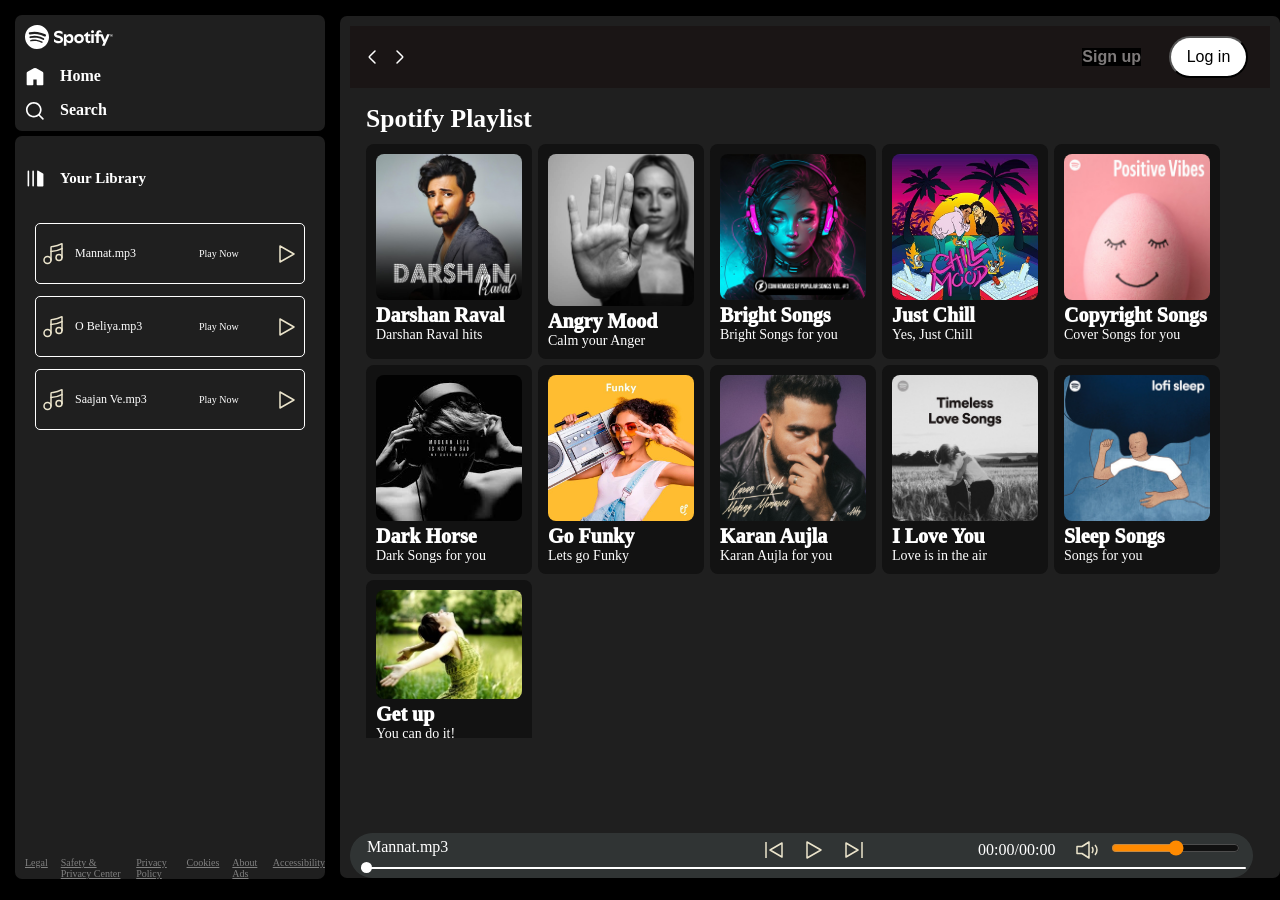
<file: index.html>
<!DOCTYPE html>
<html lang="en">

<head>
    <meta charset="UTF-8">
    <meta name="viewport" content="width=device-width, initial-scale=1.0">
    <title>'Spotify - Web Player: Music for everyone'</title>
    <link rel="stylesheet" href="css/style.css">
    <link rel="stylesheet" href="css/utility.css">
</head>

<body>

    <div class="container flex bg-black">
        <div class="left">
            <div class="close">
                <img src="img/close.svg" alt="">
            </div>
            <div class="home bg-grey rounded m-1 p-1">
                <div class="logo"><img class="invert" src="img/logo.svg" alt=""></div>
                <ul>
                    <li><img class="invert" src="img/home.svg" alt="Home">Home</li>
                    <li><img class="invert" src="img/search.svg" alt="search">Search</li>
                </ul>
            </div>
            <div class="library bg-grey rounded m-1 p-1">
                <div class="heading">
                    <img class="invert" src="img/playlist.svg" alt="">
                    <h2> Your Library </h2>

                </div>
                <div class="songlist">
                    <ul>
                        <!-- <li>
                            <img class="invert" src="music.svg" alt="">
                            <div class="info">
                                <div>song name</div>
                                <div>song artist</div>
                            </div>
                            <div class="playnow">
                                <span>Play Now</span>
                            <img class="invert" src="play.svg" alt="">
                            </div>
                        </li> -->
                    </ul>
                </div>
                <div class="footer">


                    <div>
                        <a href="https://www.spotify.com/in-en/legal/">
                            <span>Legal</span>
                        </a>
                    </div>
                    <div>
                        <a href="https://www.spotify.com/in-en/safetyandprivacy/">
                            <span>Safety &amp; Privacy Center</span>
                        </a>
                    </div>
                    <div>
                        <a href="https://www.spotify.com/in-en/legal/privacy-policy/">
                            <span>Privacy Policy</span>
                        </a>
                    </div>
                    <div>
                        <a href="https://www.spotify.com/in-en/legal/cookies-policy/">
                            <span>Cookies</span>
                        </a>
                    </div>
                    <div>
                        <a href="https://www.spotify.com/in-en/legal/privacy-policy/#s3">
                            <span>About Ads</span>
                        </a>
                    </div>
                    <div>
                        <a href="https://www.spotify.com/in-en/accessibility/">
                            <span>Accessibility</span>
                        </a>
                    </div>




                </div>
            </div>

        </div>
        <div class="right bg-grey rounded p-1">
            <div class="header">
                <div class="nav">

                    <img class="invert hamburger" src="img/hamburger.svg" alt="">

                    <svg width="24" height="24" viewBox="0 0 24 24" fill="none" xmlns="http://www.w3.org/2000/svg">
                        <path
                            d="M15 6L9.70711 11.2929C9.37377 11.6262 9.20711 11.7929 9.20711 12C9.20711 12.2071 9.37377 12.3738 9.70711 12.7071L15 18"
                            stroke="#ffffff" stroke-width="1.5" stroke-linecap="round" stroke-linejoin="round" />
                    </svg>
                    <svg width="24" height="24" viewBox="0 0 24 24" fill="none" xmlns="http://www.w3.org/2000/svg">
                        <path
                            d="M9 18L14.2929 12.7071C14.6262 12.3738 14.7929 12.2071 14.7929 12C14.7929 11.7929 14.6262 11.6262 14.2929 11.2929L9 6"
                            stroke="#ffffff" stroke-width="1.5" stroke-linecap="round" stroke-linejoin="round" />
                    </svg>
                </div>
                <div class="buttons">
                    <button class="Signupbtn">Sign up</button>
                    <button class="Loginbtn">Log in</button>
                </div>

            </div>
            <div class="spotifyplaylist">
                <h1>Spotify Playlist</h1>
                <div class="main-container">
                    <div class="cardcontainer">
                        <!-- <div data-folder="cs" class="card">

                        <img src="https://i.scdn.co/image/ab67616d00001e02cdce9a38222807fa703b4396" alt="">
                        <div class="play">
                            <svg width="20" height="20" viewBox="0 0 24 24" fill="black">
                                <path d="M5 3L19 12L5 21V3Z" />
                            </svg>
                        </div>

                        <h2>Bairan</h2>
                        <p>Banjaare</p>
                    </div>
                    <div data-folder="ncs" class="card">
                        
                        <img src="https://i.scdn.co/image/ab67616d00001e02cdce9a38222807fa703b4396" alt="">
                        <div class="play">
                            <svg width="20" height="20" viewBox="0 0 24 24" fill="black">
                                <path d="M5 3L19 12L5 21V3Z" />
                            </svg>
                        </div>

                        <h2>Bairan</h2>
                        <p>Banjaare</p>
                    </div> -->
                        <!-- <div>
                            playbar

                        </div> -->
                    </div>
                    <!-- my playbar -->

                </div>
            </div>
            <!-- main-container   playbar>main-container -->
            <div class="playbar">
                <div class="seekbar">
                    <div class="circle">

                    </div>
                </div>
                <div class="abovebar">
                    <div class="songinfo"></div>
                    <div class="songbuttons">
                        <img id="previous" src="img/prevsong.svg" alt="">
                        <img id="play" src="img/play.svg" alt="">
                        <img id="next" src="img/nextsong.svg" alt="">
                    </div>
                    <div class="timevol">
                        <div class="songtime"></div>
                        <div class="volume">
                            <img src="img/volume.svg" alt="">
                            <div class="range">
                                <input type="range" name="volume">
                            </div>
                        </div>
                    </div>
                </div>


            </div>

            <!-- The Modal Overlay -->
            <div id="loginModal" class="modal">
                <!-- Modal content -->
                <div class="modal-content">
                    <span class="close-modal">&times;</span>
                    <div class="modal-header">
                        <img class="invert" src="img/logo.svg" alt="Spotify">
                        <h2>Log in to Spotify</h2>
                    </div>
                    <form class="login-form">
                        <!-- Change this line in your modal -->
                        <input type="email" id="userEmail" placeholder="Email or username" required>
                        <input type="password" placeholder="Password" required>
                        <button type="submit" class="modal-login-btn">Log In</button>
                    </form>
                    <div class="modal-footer">
                        <p>Don't have an account? <span class="signup-link">Sign up</span></p>
                    </div>
                </div>
            </div>



            <div id="toast" class="toast"></div>



            <script src="js/script.js"></script>
</body>

</html>
</file>
<file: css/style.css>
* {
    margin: 0;
    padding: 0;
}

body {
    background-color: #000000;
    color: white;
}

.left {
    width: 25vw;
    padding: 10px;
}

.right {
    width: 75vw;
}

.p-1 {
    padding: 10px;
}

.home ul li {
    width: 20px;
    list-style: none;
    display: flex;
    gap: 15px;
    padding-top: 14px;
    font-weight: bold;
}

.heading {
    width: 100%;
    align-items: center;
    display: flex;
    gap: 15px;
    padding-top: 14px;
    font-weight: bold;
    padding: 23px 14px;
    font-size: 10px;
    padding-left: 1px;
}

.heading img {
    width: 19px;
}

.library {
    min-height: 73vh;
    position: relative;
}

.left .close {
    display: none;
}

.footer {
    display: flex;
    font-size: 10px;
    color: grey;
    gap: 13px;
    position: absolute;
    bottom: 0;
}

.footer a {
    color: grey;
}

.right {
    margin: 16px 0;
    position: relative;
}

.header {
    display: flex;
    justify-content: space-between;
    background-color: rgb(26, 21, 21);
}

.header>* {
    padding: 10px;

}

.header .nav {
    justify-content: center;
    align-items: center;
    padding-top: 19px;
}

.spotifyplaylist {
    padding: 16px;

    /* font-size: small; */
}

.spotifyplaylist h1 {
    padding-bottom: 10px;
    font-size: 160%;
}

/* .spotifyplaylist .card{
    width: 100px;
} */
.main-container {
    padding-left: 0;
    margin-left: 0;
    padding-right: 0;
    margin-right: 0;
}

.cardcontainer {
    display: flex;
    flex-wrap: wrap;
    gap: 6px;
    overflow-y: auto;
    max-height: 66vh;
    scrollbar-width: thin;
    scrollbar-color: #2a2a2a #121212;
    /* justify-content: flex-start;
    margin: 0; 
    padding: 0;  */

}

.cardcontainer h2 {
    font-size: 20px;
    font-weight: 1000;

}

.cardcontainer p {
    font-size: 14px;
    font-family: Cambria, Cochin, Georgia, Times, 'Times New Roman', serif
}

.card {
    width: 146px;
    padding: 10px;
    background-color: #121212;
    border-radius: 8px;
    padding-top: 10px;
    cursor: pointer;
    position: relative;
}

.card img {
    width: 100%;
    border-radius: 8px;
}

.play {
    position: absolute;
    bottom: 58px;
    right: 15px;
    background-color: #1fdf64;
    width: 45px;
    height: 45px;
    border-radius: 50%;
    display: flex;
    align-items: center;
    justify-content: center;

    opacity: 0;
    transform: translateY(10px);
    transition: all 0.3s ease;
}

.card:hover .play {
    opacity: 1;
    transform: translateY(0);
}

.buttons>* {
    margin: 0 12px;
    /* top-bottom left-right */
}

.Signupbtn {
    font-weight: bolder;
    background-color: black;
    color: rgb(126, 122, 122);
    border: 0;
    outline: none;
    cursor: pointer;
    font-size: 16px;
}

.Signupbtn:hover {
    font-size: 17px;
    color: white;
}

.Loginbtn {
    background-color: white;
    border-radius: 21px;
    color: black;
    font-weight: bolds;
    cursor: pointer;
    padding: 10px;
    width: 79px;
    font-size: 16px;
}

.Loginbtn:hover {
    background-color: white;
    border-radius: 21px;
    color: black;
    font-weight: bolder;
    cursor: pointer;
    padding: 10px;
    width: 80px;
    font-size: 17px;
}

.playbar {
    position: absolute;
    /* position: fixed; */
    bottom: 0;
    /* background-color: #565856; */
    width: 95%;
    padding: 5px;
    min-height: 35px;

    filter: invert(1);
    background: #cfcbcb;
    border-radius: 30px;
}

.songbuttons {
    display: flex;
    justify-content: center;
    gap: 16px;
}

.songinfo,
.songbuttons,
.timevol {
    width: 33%;
}

.songlist {
    flex-grow: 1;
    /* height: 340px;
    max-height: 800px; */
    height: calc(100vh - 250px);
    overflow: auto;
    margin-bottom: 8px;
    scrollbar-width: thin;
    scrollbar-color: #2a2a2a #121212;
}

.songlist ul {
    padding: 0 10px;
    /* 20 */
}

.songlist ul li {
    list-style-type: decimal;
    display: flex;
    gap: 10px;
    /* 15 */
    cursor: pointer;
    padding: 12px 5px;
    border: 1px solid white;
    margin: 12px 0;
    /* padding: 13px; */
    border-radius: 5px;
    justify-content: space-between;
}

.playnow {
    display: flex;
    justify-content: center;
    align-items: center;

}

.info {
    display: flex;
    /* justify-content: center; */
    align-items: center;
}

.playnow span {
    font-size: 10px;
    width: 64px;
    padding: 12px;
}

.hamburger {
    display: none;
    cursor: pointer;
}

.info {
    font-size: 12px;
    width: 344px;
}

.info .div {
    word-break: break-all;
}

.seekbar {
    height: 2px;
    width: 98%;
    background: black;
    position: absolute;
    bottom: 3px;
    border-radius: 10px;
    margin: 6px;
    cursor: pointer;
}

.circle {
    width: 11px;
    height: 11px;
    border-radius: 13px;
    background: black;
    position: relative;
    bottom: 5px;
    left: 0%;
    transition: left 0.5s;
}

.songbuttons img {
    cursor: pointer;
}

.timevol {
    display: flex;
    justify-content: space-evenly;
    align-items: center;
}

.songinfo,
.songtime {
    color: black;
    padding: 0 12px;
    /* width: 200px; */
}

.volume {
    display: flex;
    justify-content: center;
    align-items: center;
    gap: 12px;
    cursor: pointer;
    /* padding: 0px 10px; */
}

.range input {
    cursor: pointer;
}

.abovebar {
    display: flex;
    justify-content: space-between;
    /* margin: 20px 0; */
}





.modal {
    display: none;
    position: fixed;
    z-index: 10;

    left: 0;
    top: 0;
    width: 100%;
    height: 100%;
    background-color: rgba(0, 0, 0, 0.8);
    /* Black background with opacity */
    backdrop-filter: blur(5px);
}

/* Modal Content Box */
.modal-content {
    background-color: #121212;
    margin: 10% auto;
    padding: 40px;
    border-radius: 12px;
    width: 400px;
    text-align: center;
    position: relative;
    color: white;
}

/* The Close Button (x) */
.close-modal {
    color: #aaa;
    position: absolute;
    right: 20px;
    top: 10px;
    font-size: 28px;
    font-weight: bold;
    cursor: pointer;
}

.close-modal:hover {
    color: white;
}

/* Form Styles */
.login-form {
    display: flex;
    flex-direction: column;
    gap: 15px;
    margin-top: 25px;
}

.login-form input {
    padding: 12px;
    background: #121212;
    border: 1px solid #535353;
    border-radius: 4px;
    color: white;
}

.modal-login-btn {
    background-color: #1fdf64;
    color: black;
    padding: 12px;
    border-radius: 25px;
    font-weight: bold;
    border: none;
    cursor: pointer;
    font-size: 16px;
}

.modal-login-btn:hover {
    transform: scale(1.04);
}


.toast {
    visibility: hidden;
    min-width: 250px;
    background-color: #1DB954;
    /* Spotify Green */
    color: #fff;
    text-align: center;
    border-radius: 50px;
    padding: 16px;
    position: fixed;
    z-index: 1000;
    left: 50%;
    bottom: 30px;
    transform: translateX(-50%);
    font-weight: bold;
    box-shadow: 0px 4px 15px rgba(0, 0, 0, 0.3);
}

.toast.show {
    visibility: visible;
    animation: fadein 0.5s, fadeout 0.5s 2.5s;
}

@keyframes fadein {
    from {
        bottom: 0;
        opacity: 0;
    }

    to {
        bottom: 30px;
        opacity: 1;
    }
}

@keyframes fadeout {
    from {
        bottom: 30px;
        opacity: 1;
    }

    to {
        bottom: 0;
        opacity: 0;
    }
}

#searchInput {
    width: 15vw;
    background-color: #242424;
    /* Darker background */
    color: white;
    /* White text */
    border: 1px solid transparent;
    border-radius: 500px;
    /* Fully rounded pill shape */
    padding: 8px 10px 8px 20px;
    /* Extra padding on left for an icon */
    font-size: 10px;
    margin: 0px;
    display: block;
    outline: none;
    transition: border 0.3s ease;
    height: 5px;
}

/* Add a highlight when clicking inside */
#searchInput:focus {
    border: 1px solid #ffffff;
    background-color: #2a2a2a;
}

/* Style the placeholder text */
#searchInput::placeholder {
    color: #b3b3b3;
}



@media (max-width: 1100px) {
    .spotifyplaylist h1 {
        padding-bottom: 18px;
        font-size: xx-large;
        font-weight: 800;
    }


    .library {
        flex-grow: 1;
        /* This tells the library to take up all remaining space */
        display: flex;
        flex-direction: column;
        position: relative;
        margin-bottom: 0;
        /* Remove margin so it touches the bottom */
        max-height: auto;
        /* Important for scrollable areas inside flex */
    }

    .footer {
        padding: 20px 10px;
        background-color: inherit;
        /* Matches library color */
    }

    .songlist {
        flex-grow: 1;
        overflow-y: auto;
        margin-bottom: 50px;
        /* Leave space for the footer if needed */
    }

    .left .close {
        position: absolute;
        right: 25px;
        top: 20px;
        /* width:20px; */
        display: inline;
    }

    .left .close img {
        width: 15px;
        cursor: pointer;
    }

    .songlist ul {
        padding: 0 0px;
        /* 20 */
    }

    .right {
        width: 100vw;
    }

    .buttons>* {
        margin: 0;
        /* top-bottom left-right */
    }

    .playbar {
        width: 93%;
        /* position: absolute; */
        position: fixed;
        bottom: 0;
        margin-bottom: 15px;
        /* width: calc(100vw - 85px); */
        /* cv */
        align-items: center;
    }


    .seekbar {
        width: 95%;
        /* width: calc(100vw - 120px); */
    }

    .hamburger {
        display: inline;
        height: 25px;
        width: 25px;
        cursor: pointer;
    }

    .cardcontainer {
        justify-content: center;
        margin: 0;
        max-height: 65vh;
        margin-bottom: 20vh;
    }


    .card {
        width: 100vw;
    }

    .abovebar {
        flex-direction: column;
        gap: 23px;
        align-items: center;
        padding: 20px;
    }

    .songinfo,
    .songinfo {
        width: auto;
    }

    .timevol {
        flex-direction: column;
        gap: 18px;
    }

    .left {
        position: fixed;
        top: 0;
        /* Change from 100vw to something slightly less if you want to see the background */
        left: -120%;
        max-height: auto;
        width: 100vw;
        /* Ensures it never exceeds 80% of any phone screen */
        height: 100dvh;
        background-color: #000;
        z-index: 100;
        transition: all 0.3s ease;
        padding: 10px;
        box-sizing: border-box;

    }

    .library {
        height: 80vh;
        /* Give it a defined height so it scrolls */
        overflow-y: hidden;
        display: flex;
        flex-direction: column;
    }

    .songlist {
        flex: 1;
       
        overflow-y: auto;
       
        padding-bottom: 100px;
       
    }

    .modal-content {
        background-color: #121212;
        margin: 15% auto;
        padding: 20px;
        /* Reduced padding for mobile */
        border-radius: 12px;
        width: 90%;
        /* Use percentage instead of fixed px */
        max-width: 400px;
        /* Only be 400px on big screens */
        position: relative;
        color: white;
    }

    #searchInput {
        width: max-content;
        box-sizing: border-box;
    }
}
</file>
<file: css/utility.css>
.border{
    border: 2px solid red;
    margin: 30px;
}

.flex{
    display: flex;
}
.justify-center{
    justify-content: center;
}
.item-ceter{
    align-items: center;
}
.bg-black{
    background-color: black;
    color:white;
}
.invert{
    filter: invert(1);
}
.bg-grey{
    background-color: #1f1f1f;
}
.rounded{
    border-radius: 7px;
}
.m-1{
    margin: 5px;
}
.right {
  overflow-y: auto;
}

/* apply only inside .right */
.right::-webkit-scrollbar {
  width: 10px;
}

.right::-webkit-scrollbar-track {
  background: #121212;
}

.right::-webkit-scrollbar-thumb {
  background: #2a2a2a;
  border-radius: 10px;
}

.right::-webkit-scrollbar-thumb:hover {
  background: #555;
}
::-webkit-scrollbar-thumb {
  background: linear-gradient(180deg, #2a2a2a, #444);
}
</file>
